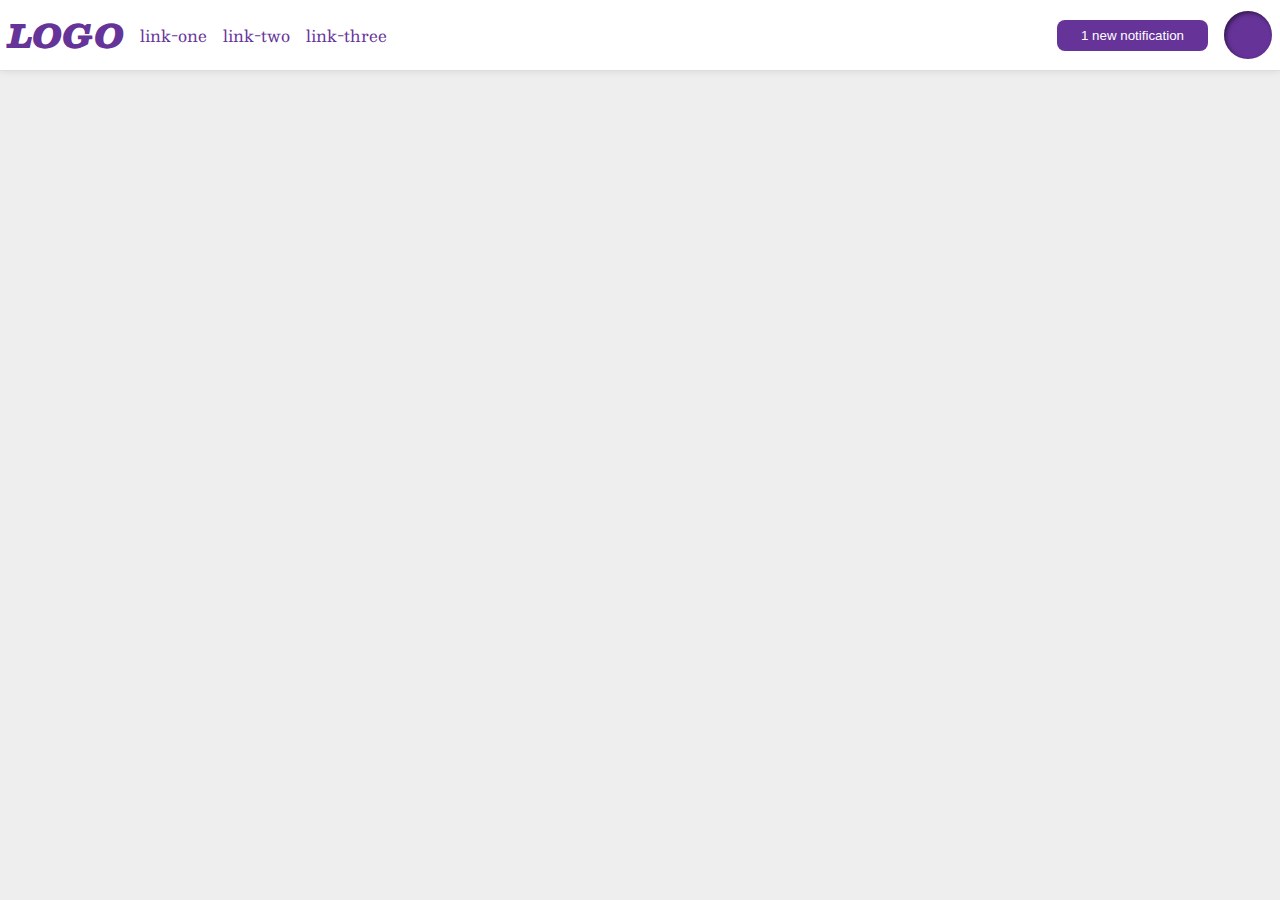
<file: flex/03-flex-header-2/index.html>
<!DOCTYPE html>
<html lang="en">
  <head>
    <meta charset="UTF-8">
    <meta http-equiv="X-UA-Compatible" content="IE=edge">
    <meta name="viewport" content="width=device-width, initial-scale=1.0">
    <title>Flex Header 2</title>
    <link rel="stylesheet" href="style.css">
  </head>
  <body>
    <div class="header">
      <div class="left">
        <div class="logo">
          LOGO
        </div>
        <ul class="links">
          <li><a href="google.com">link-one</a></li>
          <li><a href="google.com">link-two</a></li>
          <li><a href="google.com">link-three</a></li>
        </ul>
      </div>
      <div class="right">
        <button class="notifications">
          1 new notification
        </button>
        <div class="profile-image"></div>
      </div>
    </div>
  </body>
</html>
</file>
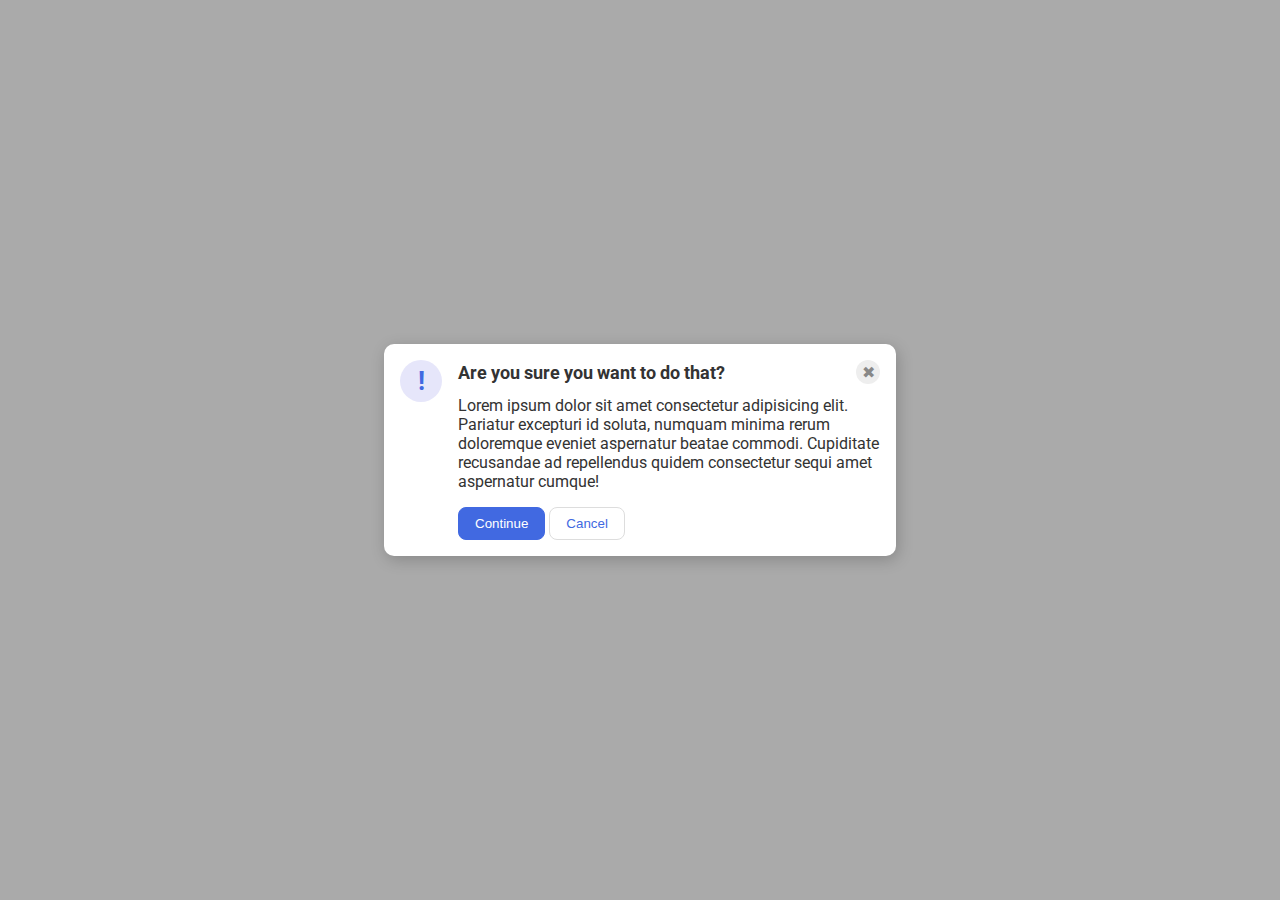
<file: flex/05-flex-modal/index.html>
<!DOCTYPE html>
<html lang="en">
  <head>
    <meta charset="UTF-8">
    <meta http-equiv="X-UA-Compatible" content="IE=edge">
    <meta name="viewport" content="width=device-width, initial-scale=1.0">
    <link rel="stylesheet" href="style.css">
    <title>Modal</title>
  </head>
  <body>
    <div class="modal">
      <div class="icon">!</div>
      <div class="right">
        <div class="top">
          <div class="header">Are you sure you want to do that?</div>
          <div class="close-button">✖</div>
        </div>
        <div class="text">Lorem ipsum dolor sit amet consectetur adipisicing elit. Pariatur excepturi id soluta, numquam minima rerum doloremque eveniet aspernatur beatae commodi. Cupiditate recusandae ad repellendus quidem consectetur sequi amet aspernatur cumque!</div>
        <button class="continue">Continue</button>
        <button class="cancel">Cancel</button>
      </div>
    </div>
  </body>
</html>
</file>
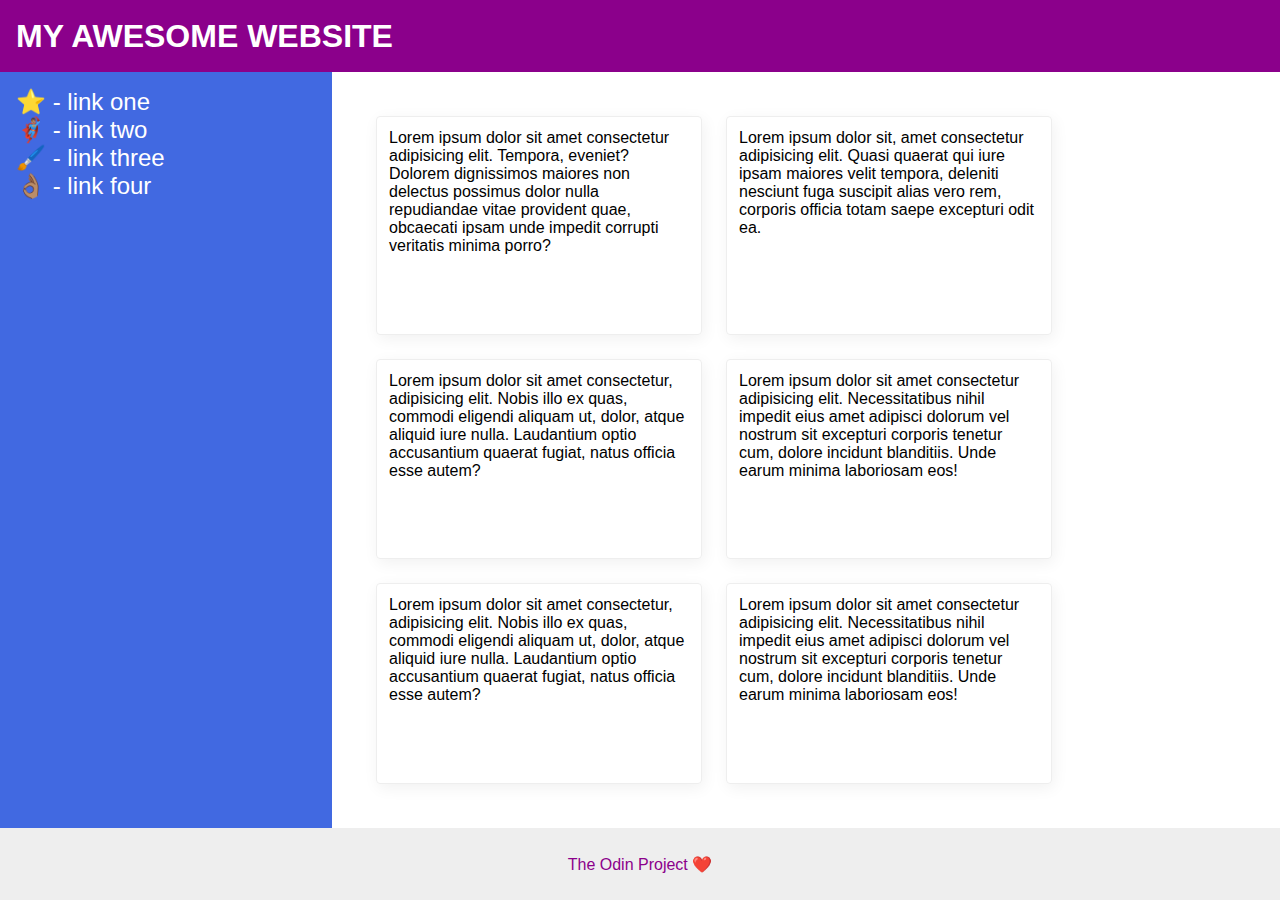
<file: flex/07-flex-layout-2/index.html>
<!DOCTYPE html>
<html lang="en">
  <head>
    <meta charset="UTF-8">
    <meta http-equiv="X-UA-Compatible" content="IE=edge">
    <meta name="viewport" content="width=device-width, initial-scale=1.0">
    <title>The Holy Grail</title>
    <link rel="stylesheet" href="style.css">
  </head>
  <body>
    <div class="header">
      MY AWESOME WEBSITE
    </div>
    <div class="content">
      <div class="sidebar">
        <ul>
          <li><a href="#">⭐ - link one</a></li>
          <li><a href="#">🦸🏽‍♂️ - link two</a></li>
          <li><a href="#">🖌️ - link three</a></li>
          <li><a href="#">👌🏽 - link four</a></li>
        </ul>
      </div>
      <div class="cards">
        <div class="card">Lorem ipsum dolor sit amet consectetur adipisicing elit. Tempora, eveniet? Dolorem dignissimos maiores non delectus possimus dolor nulla repudiandae vitae provident quae, obcaecati ipsam unde impedit corrupti veritatis minima porro?</div>
        <div class="card">Lorem ipsum dolor sit, amet consectetur adipisicing elit. Quasi quaerat qui iure ipsam maiores velit tempora, deleniti nesciunt fuga suscipit alias vero rem, corporis officia totam saepe excepturi odit ea.</div>
        <div class="card">Lorem ipsum dolor sit amet consectetur, adipisicing elit. Nobis illo ex quas, commodi eligendi aliquam ut, dolor, atque aliquid iure nulla. Laudantium optio accusantium quaerat fugiat, natus officia esse autem?</div>
        <div class="card">Lorem ipsum dolor sit amet consectetur adipisicing elit. Necessitatibus nihil impedit eius amet adipisci dolorum vel nostrum sit excepturi corporis tenetur cum, dolore incidunt blanditiis. Unde earum minima laboriosam eos!</div>
        <div class="card">Lorem ipsum dolor sit amet consectetur, adipisicing elit. Nobis illo ex quas, commodi eligendi aliquam ut, dolor, atque aliquid iure nulla. Laudantium optio accusantium quaerat fugiat, natus officia esse autem?</div>
        <div class="card">Lorem ipsum dolor sit amet consectetur adipisicing elit. Necessitatibus nihil impedit eius amet adipisci dolorum vel nostrum sit excepturi corporis tenetur cum, dolore incidunt blanditiis. Unde earum minima laboriosam eos!</div>
      </div>
    </div>
    <div class="footer">
      The Odin Project ❤️
    </div>
  </body>
</html>
</file>
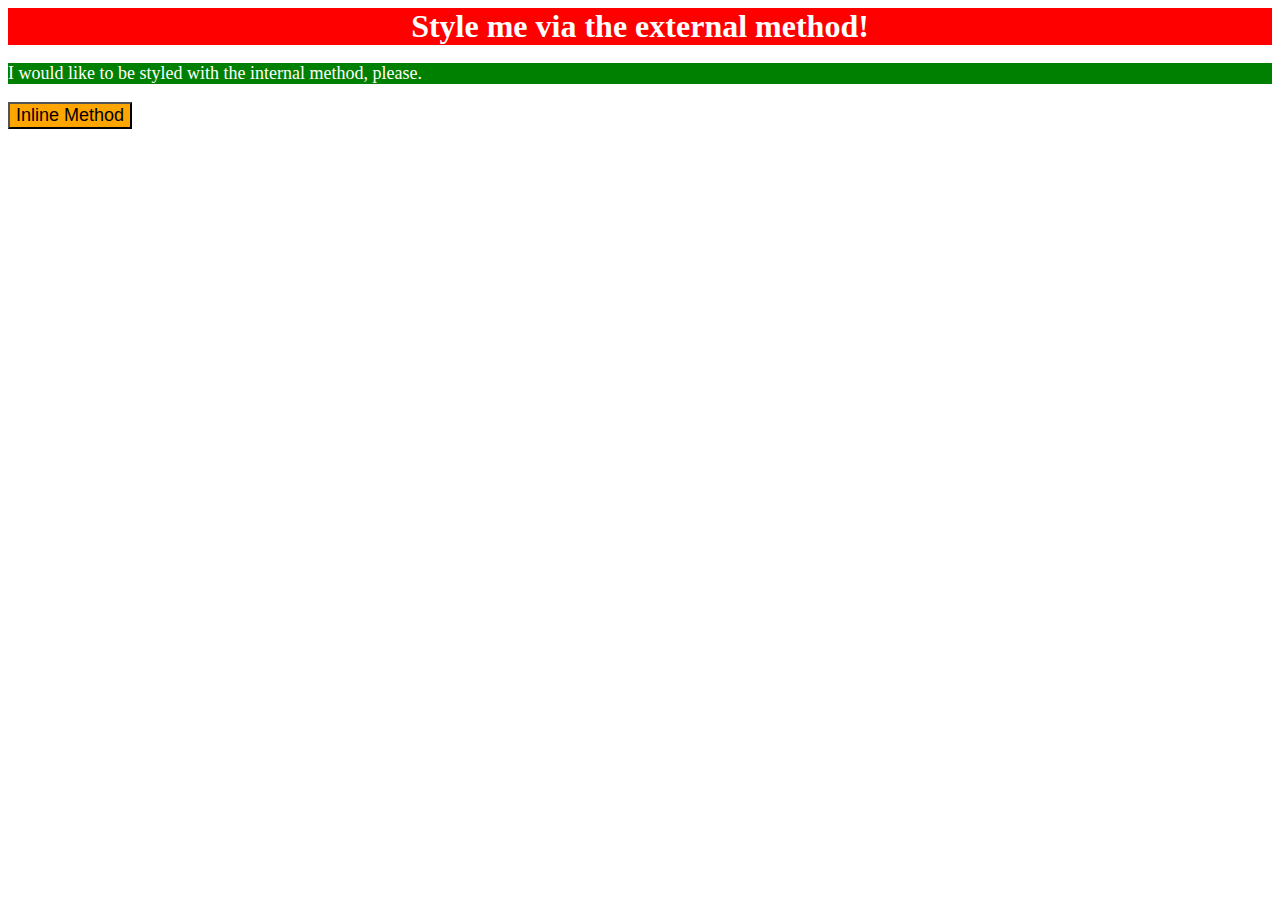
<file: foundations/01-css-methods/index.html>
<!DOCTYPE html>
<html lang="en">
  <head>
    <meta charset="UTF-8">
    <meta http-equiv="X-UA-Compatible" content="IE=edge">
    <meta name="viewport" content="width=device-width, initial-scale=1.0">
    <title>Methods for Adding CSS</title>
    <link rel="stylesheet" href="style.css">

    <style>
      p {
        background-color: green;
        color: white;
        font-size: 18px;
      }
    </style>

  </head>
  <body>
    <div>Style me via the external method!</div>
    <p>I would like to be styled with the internal method, please.</p>
    <button style="background-color: orange; font-size: 18px;">Inline Method</button>
  </body>
</html>
</file>
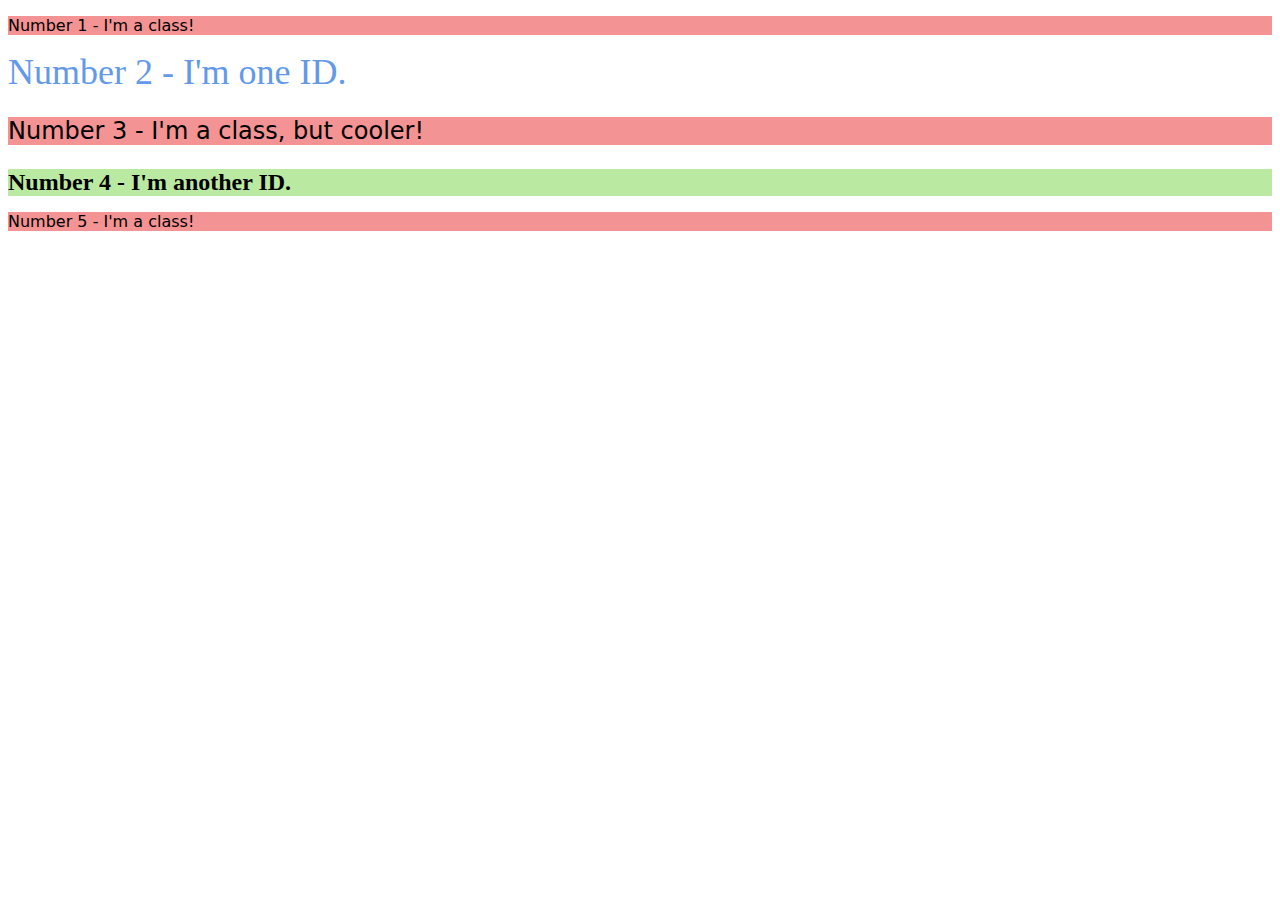
<file: foundations/02-class-id-selectors/index.html>
<!DOCTYPE html>
<html lang="en">
  <head>
    <meta charset="UTF-8">
    <meta http-equiv="X-UA-Compatible" content="IE=edge">
    <meta name="viewport" content="width=device-width, initial-scale=1.0">
    <title>Class and ID Selectors</title>
    <link rel="stylesheet" href="style.css">
  </head>
  <body>
    <p class="red">Number 1 - I'm a class!</p>
    <div id="blue">Number 2 - I'm one ID.</div>
    <p class="big red">Number 3 - I'm a class, but cooler!</p>
    <div id="green">Number 4 - I'm another ID.</div>
    <p class="red">Number 5 - I'm a class!</p>
  </body>
</html>
</file>
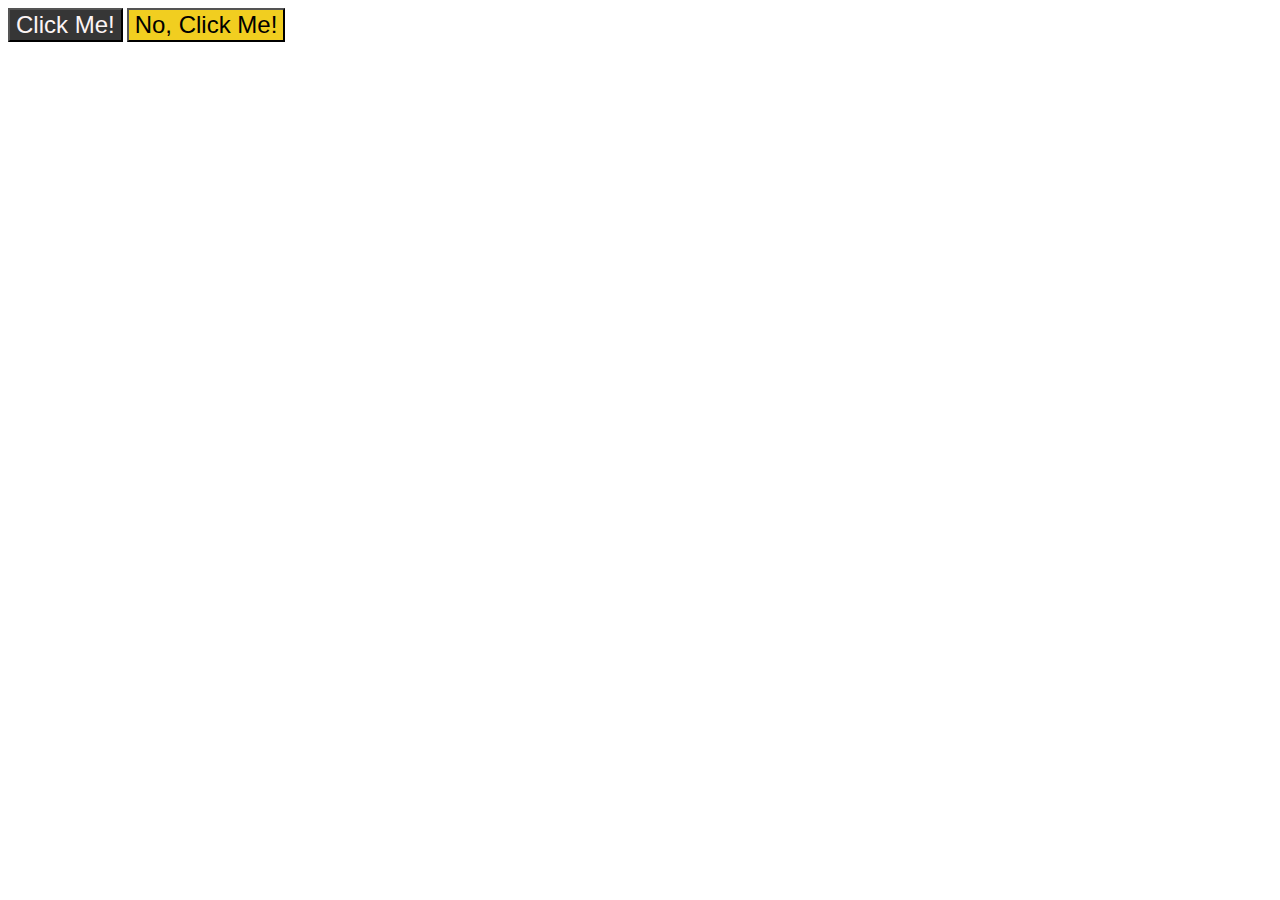
<file: foundations/03-grouping-selectors/index.html>
<!DOCTYPE html>
<html lang="en">
  <head>
    <meta charset="UTF-8">
    <meta http-equiv="X-UA-Compatible" content="IE=edge">
    <meta name="viewport" content="width=device-width, initial-scale=1.0">
    <title>Grouping Selectors</title>
    <link rel="stylesheet" href="style.css">
  </head>
  <body>
    <button class="black">Click Me!</button>
    <button class="yellow">No, Click Me!</button>
  </body>
</html>
</file>
<file: flex/03-flex-header-2/style.css>
/* this is some magical font-importing.  
you'll learn about it later. */
@import url('https://fonts.googleapis.com/css2?family=Besley:ital,wght@0,400;1,900&display=swap');

body {
  margin: 0;
  background: #eee;
  font-family: Besley, serif;
}

.header {
  background: white;
  border-bottom: 1px solid #ddd;
  box-shadow: 0 0 8px rgba(0,0,0,.1);
  display: flex;
  justify-content: space-between;
  padding: 8px;
}

.profile-image {
  background: rebeccapurple;
  box-shadow: inset 2px 2px 4px rgba(0,0,0,.5);
  border-radius: 50%;
  width: 48px;
  height: 48px;
}

.logo {
  color: rebeccapurple;
  font-size: 32px;
  font-weight: 900;
  font-style: italic;
}

button {
  border: none;
  border-radius: 8px;
  background: rebeccapurple;
  color: white;
  padding: 8px 24px;
}

a {
  /* this removes the line under our links */
  text-decoration: none;
  color: rebeccapurple;
}

ul {
  list-style-type: none;
  margin: 0;
  padding: 0;
  display: flex;
  gap: 16px; 

}

.left, .right {
  display: flex;
  align-items: center;
  gap: 16px;
}
</file>
<file: flex/05-flex-modal/style.css>
@import url('https://fonts.googleapis.com/css2?family=Roboto:wght@400;700&display=swap');

html, body {
  height: 100%;
}

body {
  font-family: Roboto, sans-serif;
  margin: 0;
  background: #aaa;
  color: #333;
  /* I'll give you this one for free lol */
  display: flex;
  align-items: center;
  justify-content: center;
}

.modal {
  background: white;
  width: 480px;
  border-radius: 10px;
  box-shadow: 2px 4px 16px rgba(0,0,0,.2);
  padding: 16px;
  display: flex;
  gap: 16px;
}

.icon {
  color: royalblue;
  font-size: 26px;
  font-weight: 700;
  background: lavender;
  width: 42px;
  height: 42px;
  border-radius: 50%;
  display: flex;
  align-items: center;
  justify-content: center;
  flex-shrink: 0; 
}

.close-button {
  background: #eee;
  border-radius: 50%;
  color: #888;
  font-weight: 400;
  font-size: 16px;
  height: 24px;
  width: 24px;
  display: flex;
  align-items: center;
  justify-content: center;
}

button {
  padding: 8px 16px;
  border-radius: 8px;
}

button.continue {
  background: royalblue;
  border: 1px solid royalblue;
  color: white;
}

button.cancel {
  background: white;
  border: 1px solid #ddd;
  color: royalblue;
}

.top {
  display: flex;
  justify-content: space-between;
  align-items: center;
  margin-bottom: 12px;
}

.header {
  font-size: 18px;
  font-weight: bold;  
}

.text {
  margin-bottom: 16px;
}
</file>
<file: flex/07-flex-layout-2/style.css>
body {
  font-family: -apple-system, BlinkMacSystemFont, 'Segoe UI', Roboto, Oxygen, Ubuntu, Cantarell, 'Open Sans', 'Helvetica Neue', sans-serif;
  margin: 0;
  min-height: 100vh;

  display: flex;
  flex-direction: column;
}

.content {
  flex: 1;
  display: flex;
}

.header {
  height: 72px;
  background: darkmagenta;
  color: white;

  font-size: 32px;
  font-weight: 900;
  display: flex;
  align-items: center;
  padding:  0 16px;
}

.footer {
  height: 72px;
  background: #eee;
  color: darkmagenta;

  display: flex;
  justify-content: center;
  align-items: center;
}

.sidebar {
  width: 300px;
  background: royalblue;

  flex-shrink: 0;
  padding: 16px;
}

.card {
  border: 1px solid #eee;
  box-shadow: 2px 4px 16px rgba(0,0,0,.06);
  border-radius: 4px;

  max-width: 300px;
  padding: 12px;
  margin: 12px;
}

.cards {
  display: flex;
  padding: 32px;
  flex-wrap: wrap;
}

a {
  text-decoration: none;
  color: white;
}

ul {
  list-style: none;
  padding: 0;
  margin: 0;
  font-size: 24px;
}
</file>
<file: foundations/01-css-methods/style.css>
div {
    background-color: red;
    color: white;
    font-size: 32px;
    font-weight: bold;
    text-align: center;
}
</file>
<file: foundations/02-class-id-selectors/style.css>
.red {
    background-color: rgb(243, 147, 147);
    font-family: Verdana, 'DejaVu Sans', sans-serif;
}
.big {
    font-size: 24px;
}
#blue {
    color: rgb(99, 153, 233);
    font-size: 36px;
}
#green {
    background-color: rgb(186, 233, 161);
    font-size: 24px;
    font-weight: bold;
}
</file>
<file: foundations/03-grouping-selectors/style.css>
.black,
.yellow {
    font-size: 24px;
    font-family: Helvetica, "Times New Roman", sans-serif;
}

.black {
    color: #fcf4f4;
    background-color: hsl(0, 0%, 21%);
}

.yellow {
    background-color: #f1ce20;
}
</file>
